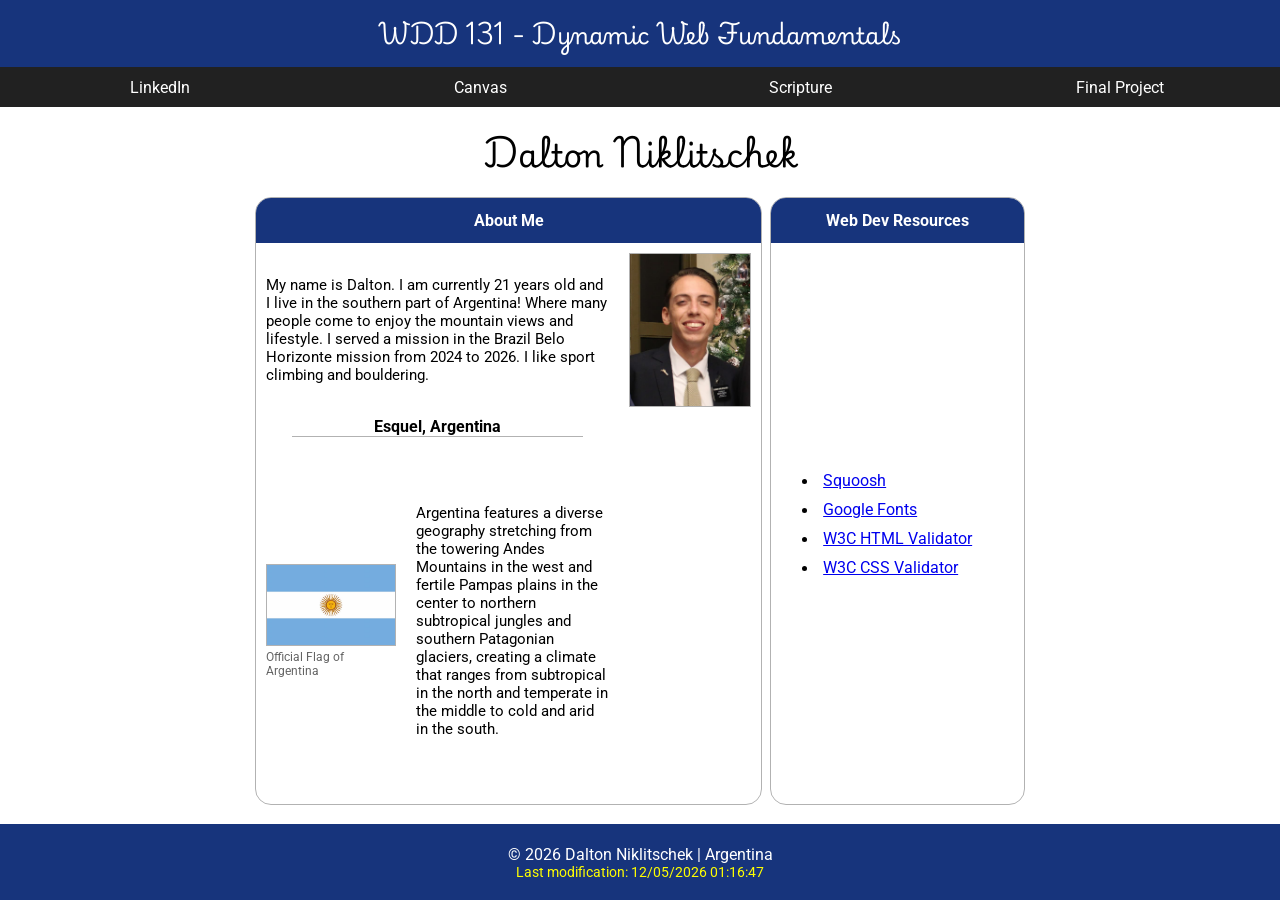
<file: index.html>
<!DOCTYPE html>
<html lang="en">

<head>
    <meta charset="UTF-8">
    <meta name="viewport" content="width=device-width, initial-scale=1.0">
    <title>WDD 131 – Dynamic Web Fundamentals – Dalton Niklitschek</title>
    <meta name="description" content="WDD 131 – Dynamic Web Fundamentals Index Page | Dalton Niklitschek">
    <meta name="author" content="Dalton Niklitschek">
    <link rel="stylesheet" href="styles/base.css">
    <script src="scripts/getdates.js" defer></script>

    <link rel="preconnect" href="https://fonts.googleapis.com">
    <link rel="preconnect" href="https://fonts.gstatic.com" crossorigin>
    <link
        href="https://fonts.googleapis.com/css2?family=Playwrite+IT+Trad:wght@100..400&family=Roboto:wght@350&display=swap"
        rel="stylesheet">
</head>

<body>
    <header>
        <div class="header-title">
            <span id="course-title">WDD 131 - Dynamic Web Fundamentals</span>
        </div>
        <nav>
            <a href="https://www.linkedin.com/in/jocinik/">LinkedIn</a>
            <a href="https://byupw.instructure.com/">Canvas</a>
            <a href="https://www.churchofjesuschrist.org/study/scriptures/bofm/2-ne/32?lang=eng&id=p3#p3">Scripture</a>
            <a href="#">Final Project</a>
        </nav>
    </header>
    <main>
        <h1>Dalton Niklitschek</h1>
        <section class="card">
            <h2>About Me</h2>

            <p class="bio-text">
                My name is Dalton. I am currently 21 years old and I live in the southern part of Argentina! Where many
                people come to enjoy the mountain views and lifestyle. I served a mission in the Brazil Belo Horizonte
                mission from 2024 to 2026. I like sport climbing and bouldering.
            </p>
            <img src="images/portrait.jpg" alt="Portrait of Dalton Niklitschek" class="portrait-image">
            <h3 class="location-title">Esquel, Argentina</h3>

            <div class="flag-container">
                <figure>
                    <img src="images/argentina-flag.jpg" alt="Flag of Argentina">
                    <figcaption>Official Flag of Argentina</figcaption>
                </figure>
            </div>
            <p class="country-text">
                Argentina features a diverse geography stretching from the towering Andes Mountains in the west and
                fertile Pampas plains in the center to northern subtropical jungles and southern Patagonian glaciers,
                creating a climate that ranges from subtropical in the north and temperate in the middle to cold and
                arid in the south.
            </p>
        </section>
        <section class="card">
            <h4>Web Dev Resources</h4>
            <ul>
                <li><a href="https://squoosh.app/">Squoosh</a></li>
                <li><a href="https://fonts.google.com/">Google Fonts</a></li>
                <li><a href="https://validator.w3.org/">W3C HTML Validator</a></li>
                <li><a href="https://jigsaw.w3.org/css-validator/">W3C CSS Validator</a></li>
            </ul>
        </section>
    </main>
    <footer>
        <p>© <span id="currentyear"></span> Dalton Niklitschek | Argentina</p>
        <p id="lastModified">Hola</p>
    </footer>
</body>

</html>
</file>
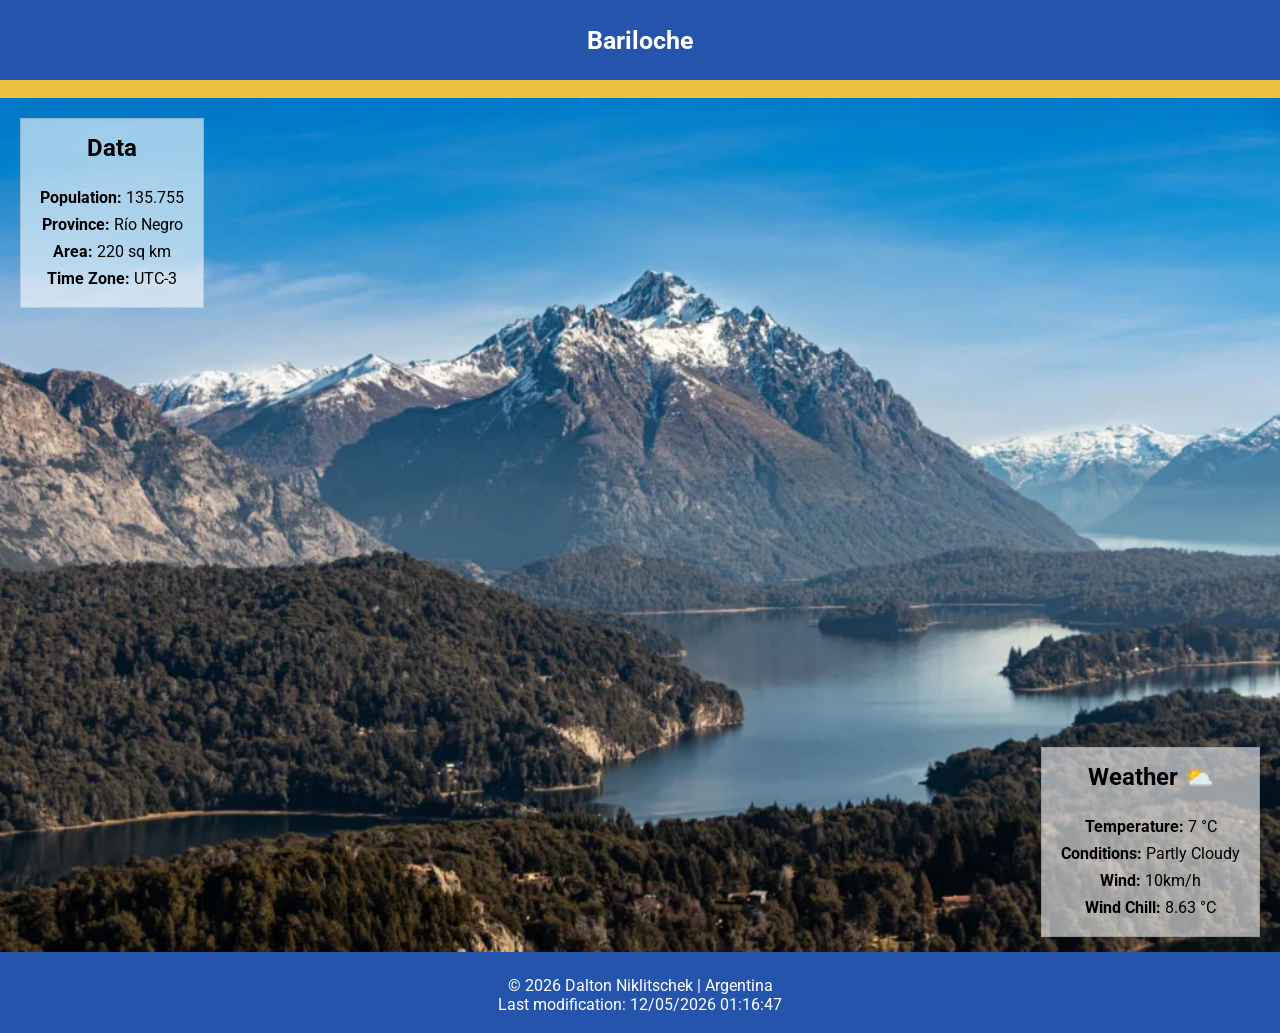
<file: place.html>
<!DOCTYPE html>
<html lang="en">

<head>
    <meta charset="UTF-8">
    <meta name="viewport" content="width=device-width, initial-scale=1.0">
    <title>WDD 131 – Bariloche – Dalton Niklitschek</title>
    <meta name="description"
        content="This page contains information about Bariloche, Argentina. A city where the author has lived.">
    <meta name="author" content="Dalton Niklitschek">

    <link rel="stylesheet" href="styles/place.css">
    <link rel="stylesheet" href="styles/place-large.css">
    <script src="scripts/place.js" defer></script>
    <script src="scripts/getdates.js" defer></script>

    <link rel="preconnect" href="https://fonts.googleapis.com">
    <link rel="preconnect" href="https://fonts.gstatic.com" crossorigin>
    <link
        href="https://fonts.googleapis.com/css2?family=Playwrite+IT+Trad:wght@100..400&family=Roboto:wght@350&display=swap"
        rel="stylesheet">
</head>

<body>
    <header>
        <p><strong>Bariloche</strong></p>
    </header>
    <div id="upper-separator"></div>
    <main>
        <div class="hero-div">
            <picture>
                <source media="(min-width: 500px)" srcset="images/hero-large.webp">
                <img src="images/hero-small.webp" alt="Panoramic View of the Nahuel Huapi lake">
            </picture>
        </div>
        <div id="lower-separator"></div>
        <div class="info-div">
            <div class="data-box">
                <h1>Data</h1>
                <p><strong>Population: </strong>135.755</p>
                <p><strong>Province: </strong>Río Negro</p>
                <p><strong>Area: </strong>220 sq km</p>
                <p><strong>Time Zone: </strong>UTC-3</p>
            </div>
            <div class="weather-box">
                <h2>Weather</h2>
                <img id="weather-icon" src="images/weather-icon.svg" alt="Sun partially covered by clouds" width="50">
                <p><strong>Temperature: </strong>7 °C</p>
                <p><strong>Conditions: </strong>Partly Cloudy</p>
                <p><strong>Wind: </strong>10km/h</p>
                <p><strong>Wind Chill: </strong><span id="wind-chill-factor">Could not load</span></p>
            </div>
        </div>
    </main>
    <footer>
        <p>© <span id="currentyear"></span> Dalton Niklitschek | Argentina</p>
        <p id="lastModified">Hola</p>
    </footer>
</body>

</html>
</file>
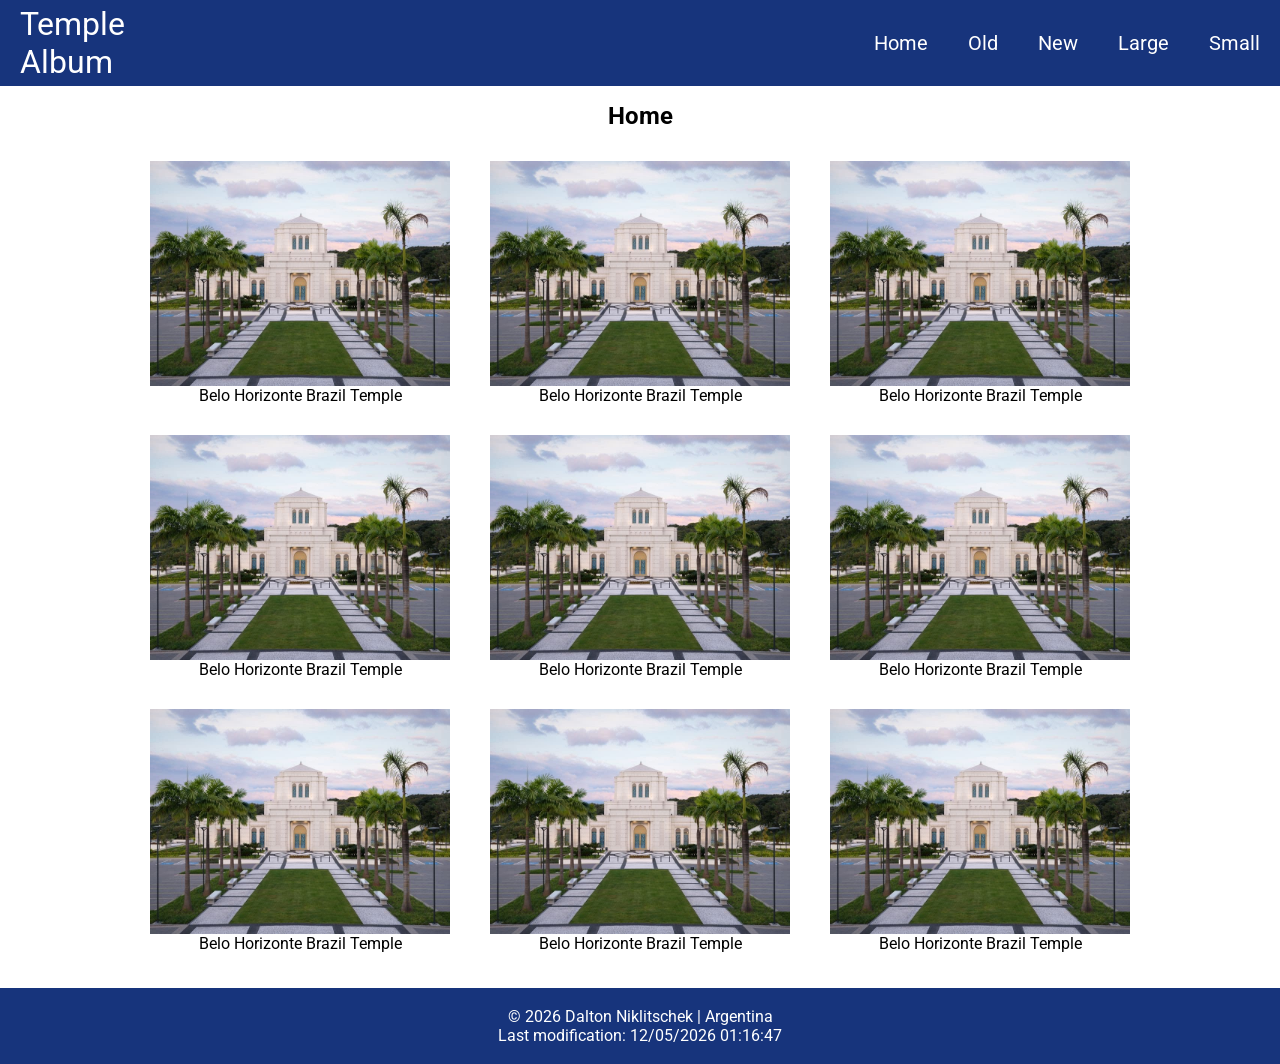
<file: temples.html>
<!DOCTYPE html>
<html lang="en">

<head>
    <meta charset="UTF-8">
    <meta name="viewport" content="width=device-width, initial-scale=1.0">
    <title>WDD 131 – Temple Album – Dalton Niklitschek</title>
    <meta name="description"
        content="This page contains beautiful and unique temple pictures that were NOT taken by the author">
    <meta name="author" content="Dalton Niklitschek">

    <link rel="stylesheet" href="styles/temples.css">
    <link rel="stylesheet" href="styles/temples-large.css">
    <script src="scripts/temples.js" defer></script>
    <script src="scripts/getdates.js" defer></script>

    <link rel="preconnect" href="https://fonts.googleapis.com">
    <link rel="preconnect" href="https://fonts.gstatic.com" crossorigin>
    <link
        href="https://fonts.googleapis.com/css2?family=Playwrite+IT+Trad:wght@100..400&family=Roboto:wght@350&display=swap"
        rel="stylesheet">
</head>

<body>
    <header>
        <p>Temple Album</p>
        <button id="menu" aria-label="Navigation Menu"></button>
        <nav>
            <a href="#">Home</a>
            <a href="#">Old</a>
            <a href="#">New</a>
            <a href="#">Large</a>
            <a href="#">Small</a>
        </nav>
    </header>
    <main>
        <h1>Home</h1>
        <figure>
            <img src="images/belo-horizonte-temple.jpg" alt="Belo Horizonte Brazil Temple">
            <figcaption>Belo Horizonte Brazil Temple</figcaption>
        </figure>
        <figure>
            <img src="images/belo-horizonte-temple.jpg" alt="Belo Horizonte Brazil Temple">
            <figcaption>Belo Horizonte Brazil Temple</figcaption>
        </figure>
        <figure>
            <img src="images/belo-horizonte-temple.jpg" alt="Belo Horizonte Brazil Temple">
            <figcaption>Belo Horizonte Brazil Temple</figcaption>
        </figure>
        <figure>
            <img src="images/belo-horizonte-temple.jpg" alt="Belo Horizonte Brazil Temple">
            <figcaption>Belo Horizonte Brazil Temple</figcaption>
        </figure>
        <figure>
            <img src="images/belo-horizonte-temple.jpg" alt="Belo Horizonte Brazil Temple">
            <figcaption>Belo Horizonte Brazil Temple</figcaption>
        </figure>
        <figure>
            <img src="images/belo-horizonte-temple.jpg" alt="Belo Horizonte Brazil Temple">
            <figcaption>Belo Horizonte Brazil Temple</figcaption>
        </figure>
        <figure>
            <img src="images/belo-horizonte-temple.jpg" alt="Belo Horizonte Brazil Temple">
            <figcaption>Belo Horizonte Brazil Temple</figcaption>
        </figure>
        <figure>
            <img src="images/belo-horizonte-temple.jpg" alt="Belo Horizonte Brazil Temple">
            <figcaption>Belo Horizonte Brazil Temple</figcaption>
        </figure>
        <figure>
            <img src="images/belo-horizonte-temple.jpg" alt="Belo Horizonte Brazil Temple">
            <figcaption>Belo Horizonte Brazil Temple</figcaption>
        </figure>
    </main>
    <footer>
        <p>© <span id="currentyear"></span> Dalton Niklitschek | Argentina</p>
        <p id="lastModified">Hola</p>
    </footer>
</body>

</html>
</file>
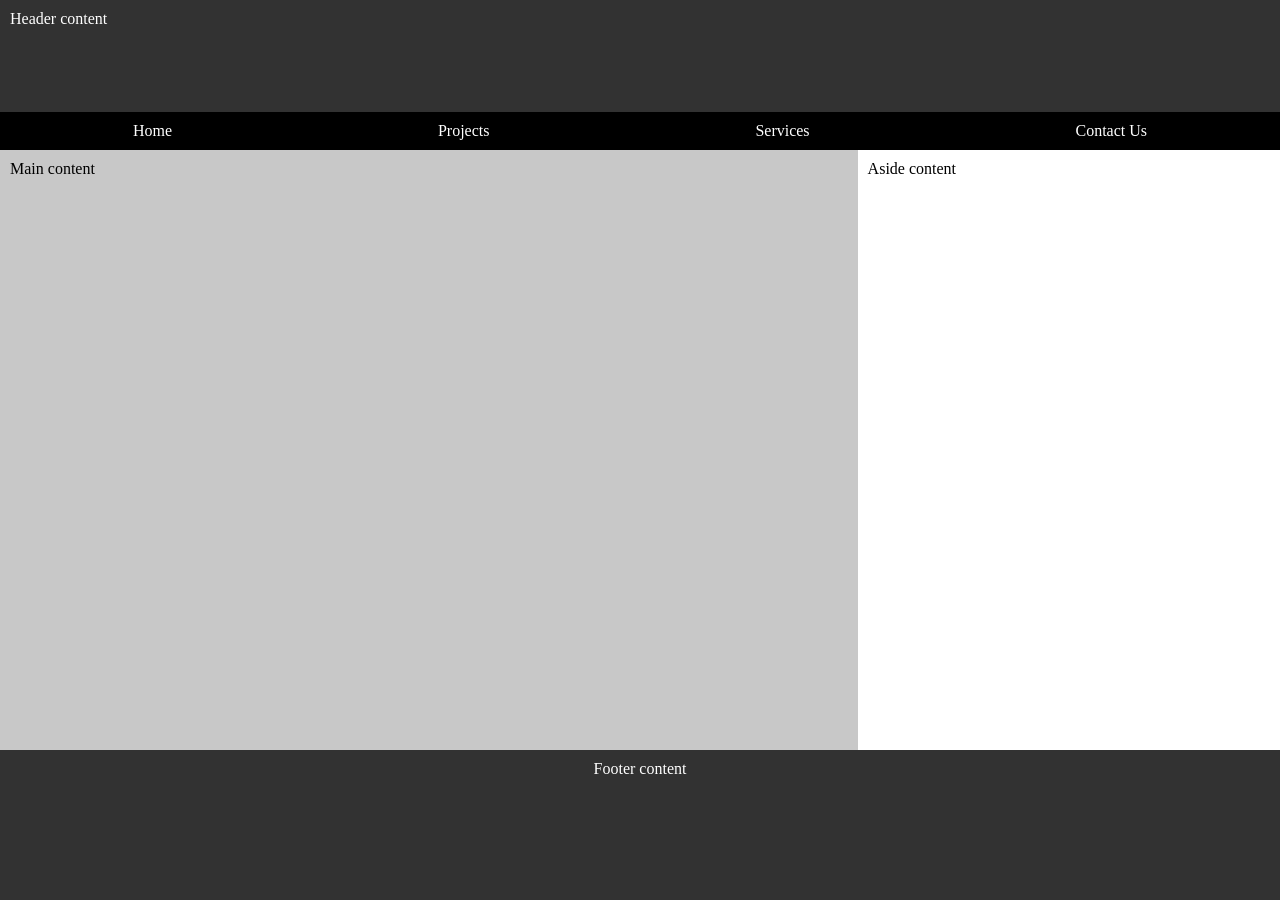
<file: week01/basic-layout.html>
<!DOCTYPE html>
<html lang="en">

<head>
    <meta charset="UTF-8">
    <meta name="viewport" content="width=device-width, initial-scale=1.0">
    <title>Dalton Niklitschek | WDD 131</title>
    <link rel="stylesheet" href="styles/layout.css">
</head>

<body>
    <header>
        <p>Header content</p>
        <nav>
            <a href="">Home</a>
            <a href="">Projects</a>
            <a href="">Services</a>
            <a href="">Contact Us</a>
        </nav>
    </header>

    <main>
        <p>Main content</p>
    </main>

    <aside>
        <p>Aside content</p>
    </aside>

    <footer>
        <p>Footer content</p>
    </footer>
</body>

</html>
</file>
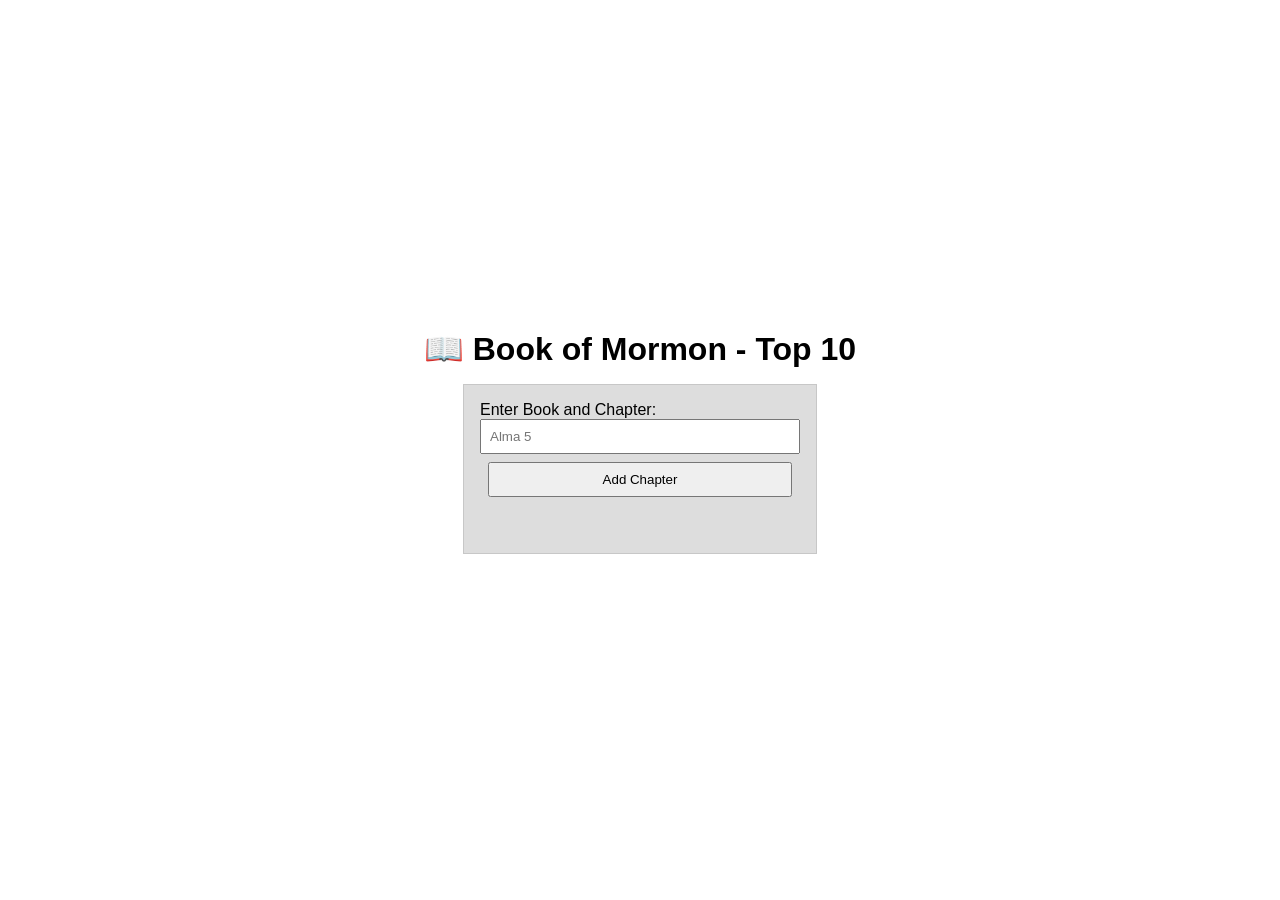
<file: week02/bom.html>
<!DOCTYPE html>
<html lang="en">

<head>
    <meta charset="UTF-8">
    <meta name="viewport" content="width=device-width, initial-scale=1.0">
    <title>Book of Mormon Application</title>
    <link rel="stylesheet" href="styles/bom.css">
    <script src="scripts/bom.js" defer></script>
</head>

<body>
    <h1>📖 Book of Mormon - Top 10</h1>
    <main>
        <label for="favchap">Enter Book and Chapter: </label>
        <input type="text" id="favchap" placeholder="Alma 5">
        <button type="submit">Add Chapter</button>
        <ul id="list"></ul>
    </main>
</body>

</html>
</file>
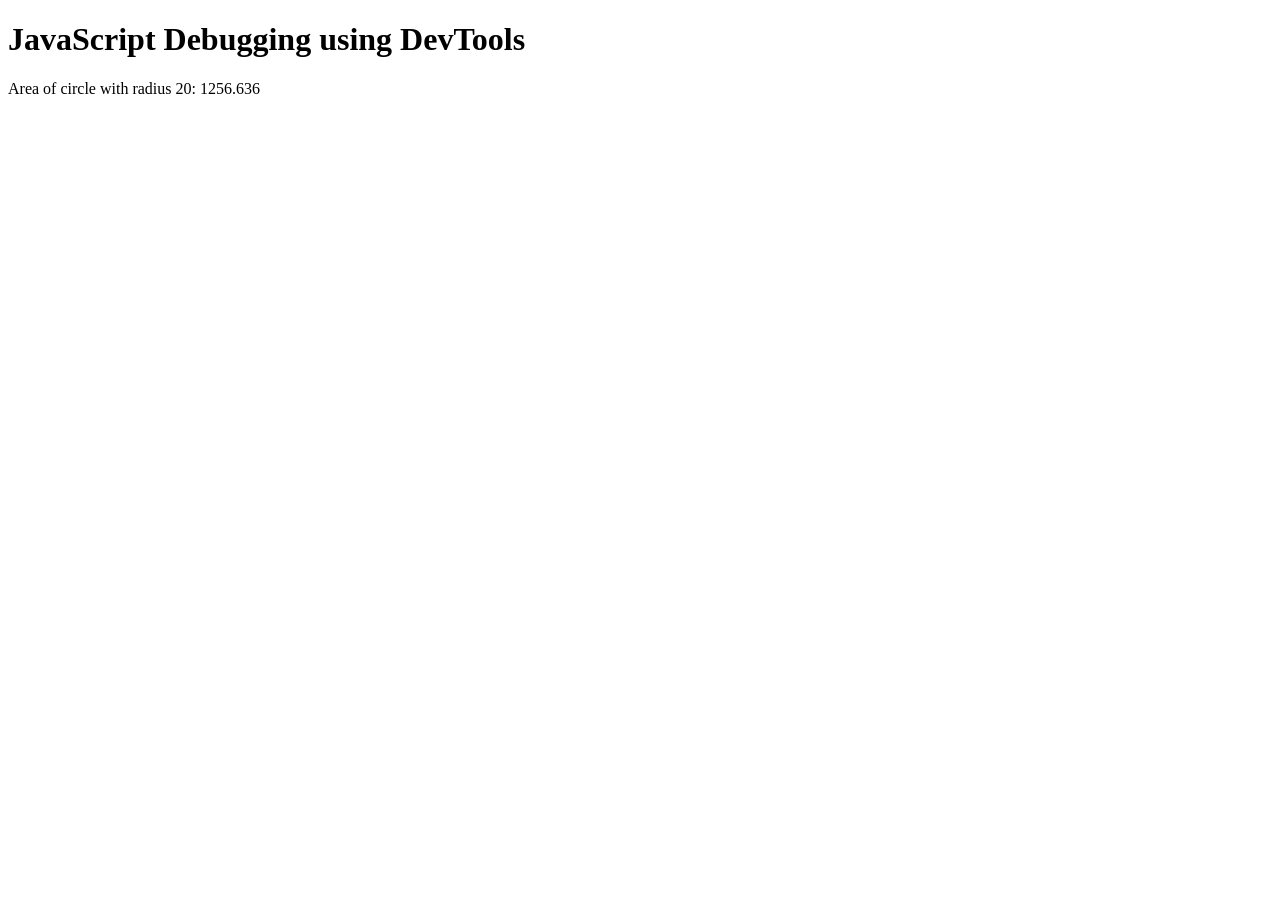
<file: week02/debugging.html>
<!DOCTYPE html>
<html lang="en">

<head>
    <meta charset="UTF-8">
    <meta name="viewport" content="width=device-width, initial-scale=1.0">
    <title>Document</title>
    <script src="scripts/debugging.js" defer></script>
</head>

<body>
    <h1>JavaScript Debugging using DevTools</h1>
    <p>Area of circle with radius <span id="radius"></span>: <span id="area"></span></p>
</body>

</html>
</file>
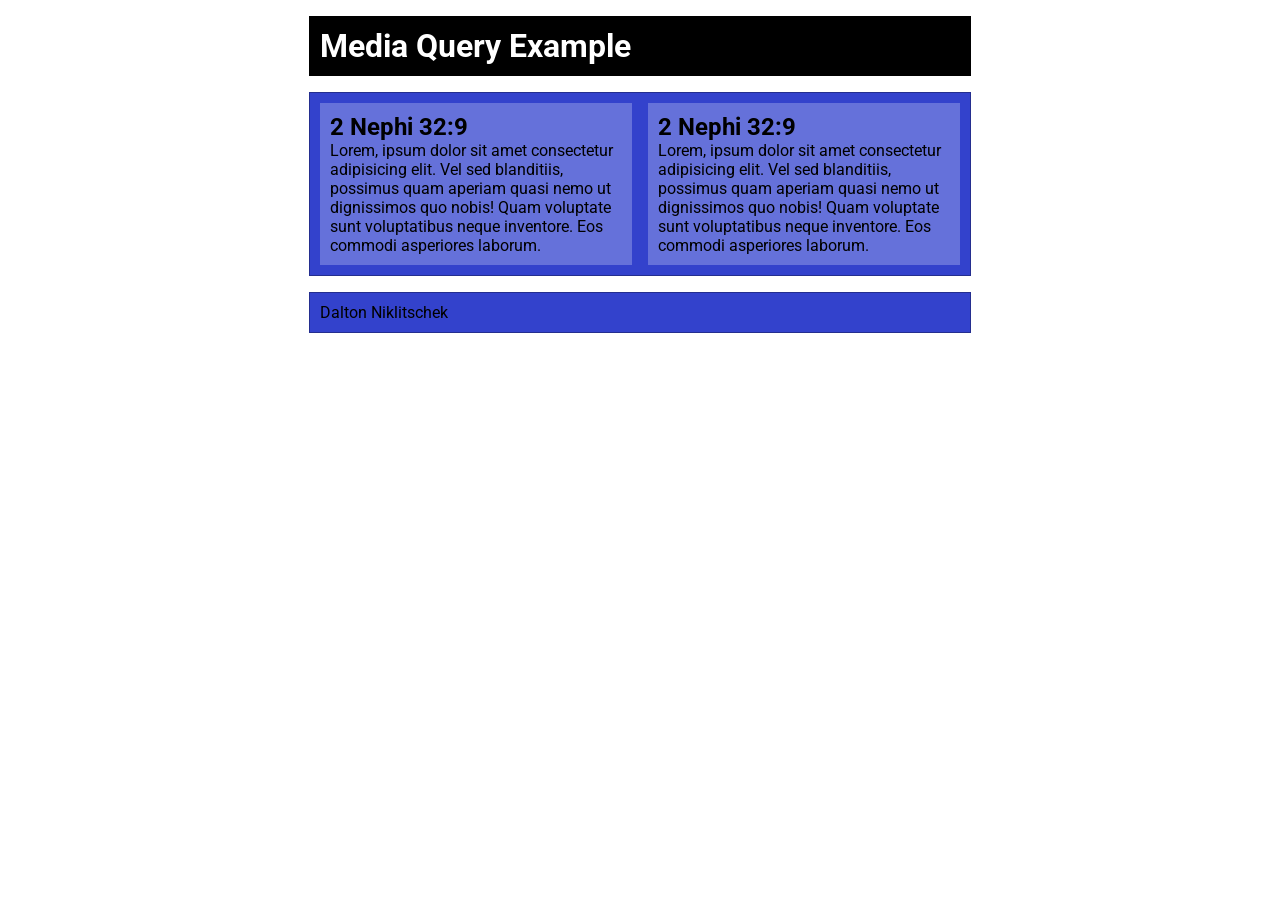
<file: week02/media-query.html>
<!DOCTYPE html>
<html lang="en">

<head>
    <meta charset="UTF-8">
    <meta name="viewport" content="width=device-width, initial-scale=1.0">
    <title>Media Query Example</title>
    <meta name="description" content="">
    <meta name="author" content="">

    <link rel="preconnect" href="https://fonts.googleapis.com">
    <link rel="preconnect" href="https://fonts.gstatic.com" crossorigin>
    <link href="https://fonts.googleapis.com/css2?family=Roboto:ital,wght@0,100..900;1,100..900&display=swap"
        rel="stylesheet">

    <link rel="stylesheet" href="styles/media-query.css">
    <link rel="stylesheet" href="styles/media-query-large.css">
</head>

<body>
    <header>
        <h1>Media Query Example</h1>
    </header>
    <main>
        <section>
            <h2>2 Nephi 32:9</h2>
            <p>Lorem, ipsum dolor sit amet consectetur adipisicing elit. Vel sed blanditiis, possimus quam aperiam
                quasi nemo ut dignissimos quo nobis! Quam voluptate sunt voluptatibus neque inventore. Eos commodi
                asperiores laborum.</p>
        </section>
        <section>
            <h2>2 Nephi 32:9</h2>
            <p>Lorem, ipsum dolor sit amet consectetur adipisicing elit. Vel sed blanditiis, possimus quam aperiam
                quasi nemo ut dignissimos quo nobis! Quam voluptate sunt voluptatibus neque inventore. Eos commodi
                asperiores laborum.</p>
        </section>
    </main>
    <footer>Dalton Niklitschek</footer>

</body>

</html>
</file>
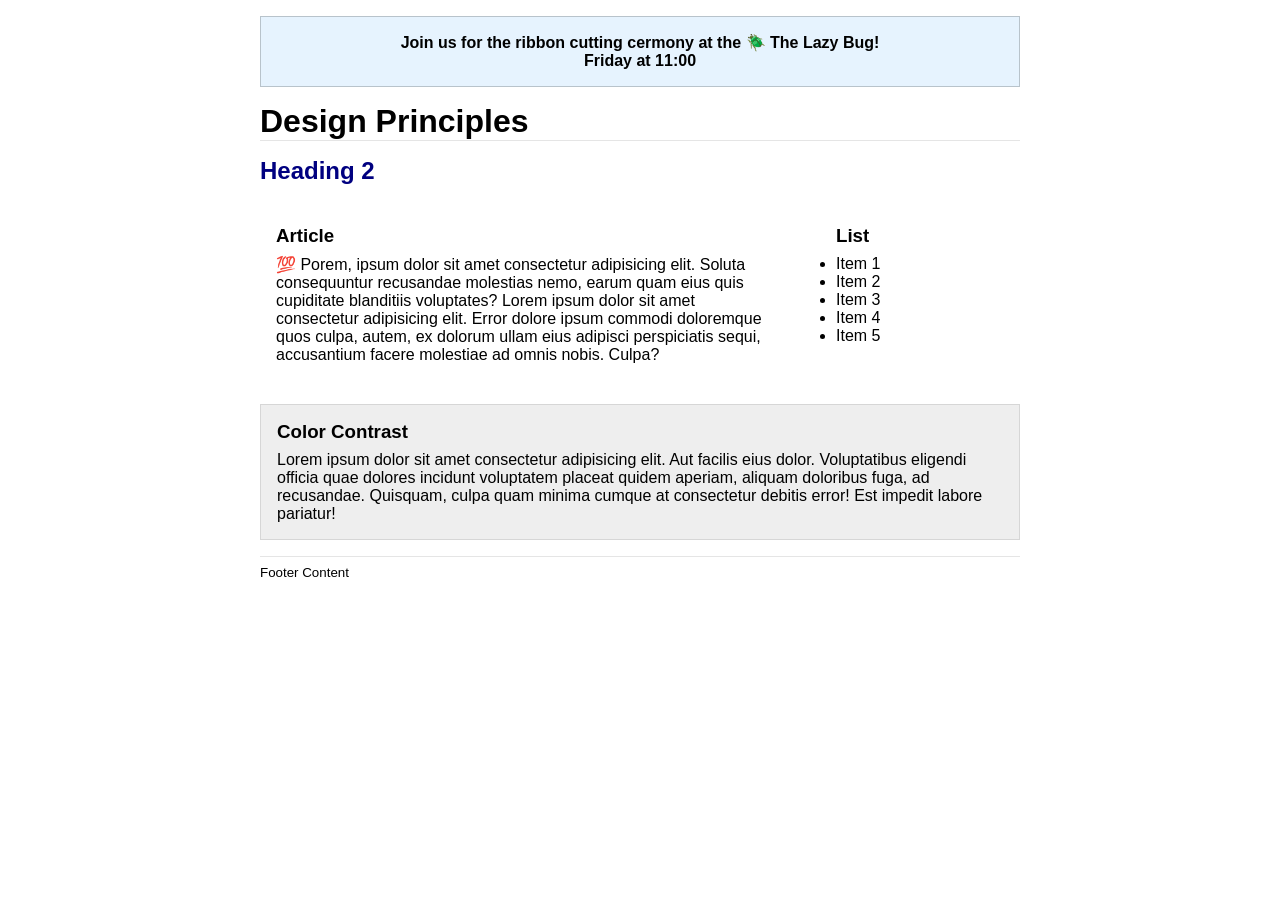
<file: week03/design.html>
<!DOCTYPE html>
<html lang="en">

<head>
    <meta charset="UTF-8">
    <meta name="viewport" content="width=device-width, initial-scale=1.0">
    <title>Document</title>

    <link rel="stylesheet" href="styles/design.css">
</head>

<body>
    <header>
        <div class="banner">Join us for the ribbon cutting cermony at the 🪲 The Lazy Bug!<br>Friday at 11:00</div>
        <h1>Design Principles</h1>
    </header>
    <main>
        <h2>Heading 2</h2>
        <section>
            <h3>Article</h3>
            <article>
                <p>💯 Porem, ipsum dolor sit amet consectetur adipisicing elit. Soluta consequuntur recusandae molestias
                    nemo, earum quam eius quis cupiditate blanditiis voluptates? Lorem ipsum dolor sit amet consectetur
                    adipisicing elit. Error dolore ipsum commodi doloremque quos culpa, autem, ex dolorum ullam eius
                    adipisci perspiciatis sequi, accusantium facere molestiae ad omnis nobis. Culpa?</p>
            </article>
        </section>
        <section>
            <h3>List</h3>
            <ul>
                <li>Item 1</li>
                <li>Item 2</li>
                <li>Item 3</li>
                <li>Item 4</li>
                <li>Item 5</li>
            </ul>
        </section>
        <div class="callout">
            <h3>Color Contrast</h3>
            <p>Lorem ipsum dolor sit amet consectetur adipisicing elit. Aut facilis eius dolor. Voluptatibus eligendi
                officia quae dolores incidunt voluptatem placeat quidem aperiam, aliquam doloribus fuga, ad recusandae.
                Quisquam, culpa quam minima cumque at consectetur debitis error! Est impedit labore pariatur!</p>
        </div>
    </main>
    <footer>
        Footer Content
    </footer>
</body>

</html>
</file>
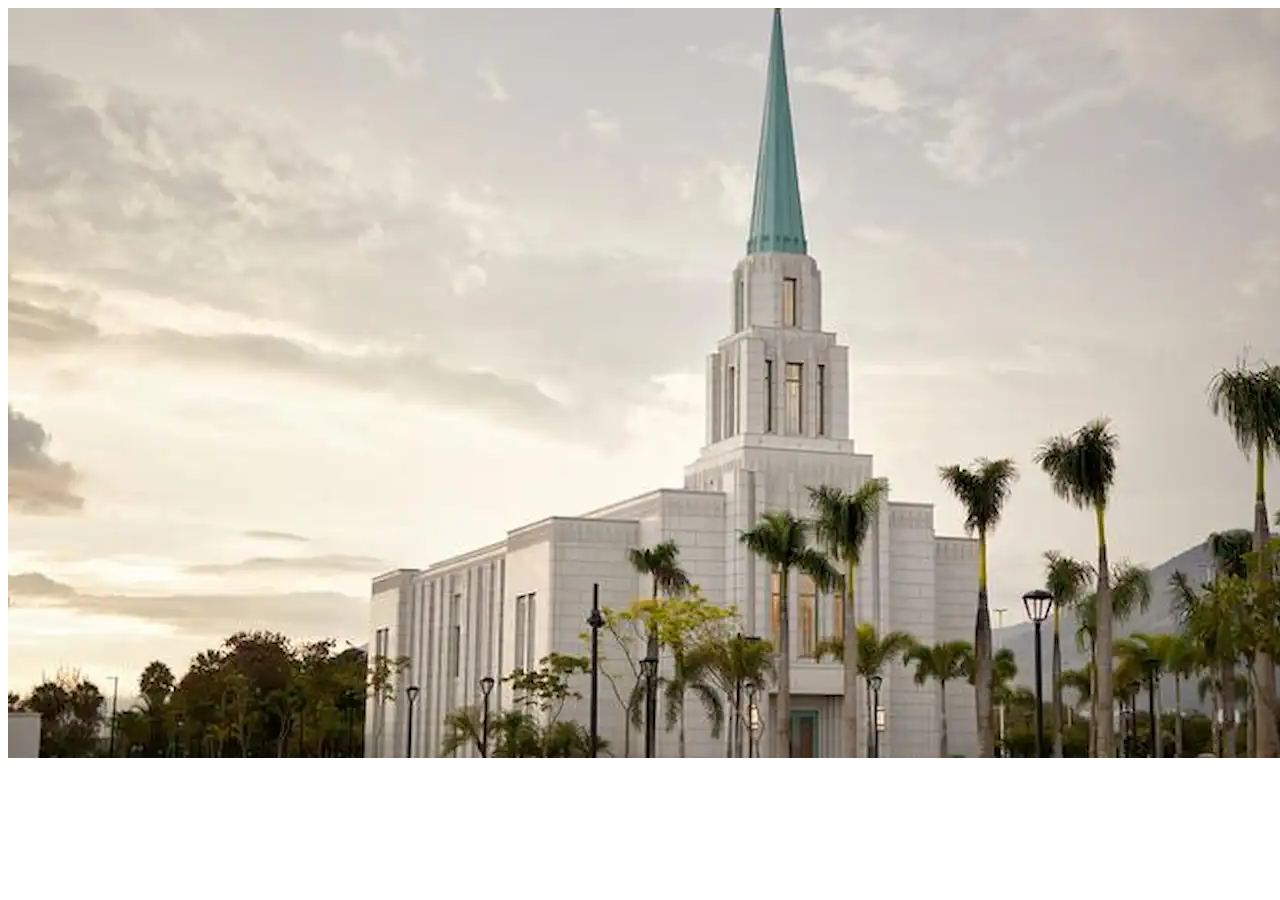
<file: week03/responsive-images.html>
<!DOCTYPE html>
<html lang="en">

<head>
    <meta charset="UTF-8">
    <meta name="viewport" content="width=device-width, initial-scale=1.0">
    <title>Document</title>
</head>

<body>
    <main>
        <div class="hero">
            <picture>
                <source media="(min-width: 1000px)" srcset="images/hero-large.webp">
                <source media="(min-width: 500px)" srcset="images/hero-medium.webp">
                <img src="images/hero-small.webp" alt="Rio de Janeiro Temple" width="1500" height="750">
            </picture>
        </div>
    </main>
</body>

</html>
</file>
<file: styles/base.css>
:root {
    --primary-font: "Roboto", sans-serif;
    --accent-font: "Playwrite IT Trad", cursive;
    --primary-color: rgb(23, 52, 124);
}

* {
    margin: 0;
    padding: 0;
}

body {
    display: flex;
    height: 100vh;
    flex-direction: column;
}

p,
h2,
h4,
a,
figcaption {
    font-family: var(--primary-font);
}

p,
h2,
h3,
h4,
a {
    font-size: 16px;
}

header {
    display: flex;
    background-color: var(--primary-color);
    flex-direction: column;
    justify-content: space-between;
    align-items: center;
}

header span {
    display: block;
    font-family: var(--accent-font);
    font-size: 23px;
    padding: 12px;
    color: rgb(255 255 255);
}

header nav {
    display: flex;
    height: 40px;
    width: 100%;
    background-color: rgb(33, 33, 33);
}

header nav a {
    display: flex;
    justify-content: center;
    align-items: center;
    height: 100%;
    width: 100%;
    text-decoration: none;
    color: rgb(255 255 255);
}

header nav a:hover {
    text-decoration: overline;
}

main {
    flex: 1;
    display: grid;
    width: 60vw;
    grid: auto 1fr / 2fr 1fr;
    column-gap: 10px;
    align-self: center;
    justify-content: center;
    justify-items: center;
    align-items: center;
    padding-bottom: 20px;
}

main h1 {
    font-family: var(--accent-font);
    grid-column: 1/3;
    padding: 16px 0px;
    font-size: 32px;
}

footer {
    display: flex;
    height: 76px;
    background-color: var(--primary-color);
    flex-direction: column;
    justify-content: center;
    align-items: center;
}

footer p {
    color: rgb(255 255 255);
}

.header-title {
    flex: 1;
    display: flex;
    flex-direction: column;
    justify-content: center;
}

.card {
    display: grid;
    grid: repeat(3, max-content) 1fr / repeat(4, 1fr);
    width: 100%;
    height: 100%;
    border: 1px solid rgb(0 0 0 / 0.3);
    border-radius: 16px;
    overflow: hidden;
    justify-items: center;
    align-items: center;
}

.card h2,
.card h4 {
    grid-column: 1/5;
    grid-row: 1/2;
    display: flex;
    justify-content: center;
    align-items: center;
    width: 100%;
    padding: 13px;
    background-color: var(--primary-color);
    color: rgb(255 255 255);
}

.card ul {
    grid-column: 1/5;
    grid-row: 2/-1;
    display: flex;
    flex-direction: column;
    justify-content: center;
}

.card ul li {
    padding: 5px;
}

.portrait-image {
    grid-column: 4/5;
    grid-row: 2/3;
    border: 1px solid rgb(0 0 0 / 0.3);
    width: 120px;
    margin: 10px;
}

.flag-container {
    grid-column: 1/2;
    grid-row: 4/5;
    margin: 10px;
}

.flag-container img {
    width: 128px;
    border: 1px solid rgb(0 0 0 / 0.3);
}

.flag-container figcaption {
    font-size: 12px;
    color: rgb(100, 100, 100);
}

.bio-text {
    grid-column: 1/4;
    grid-row: 2/3;
    margin: 10px;
    font-size: 15px;
}

.location-title {
    grid-column: 1/4;
    grid-row: 3/4;
    font-family: var(--primary-font);
    border-bottom: 1px solid rgb(0 0 0 / 0.3);
    width: 80%;

    display: flex;
    justify-content: center;
    text-align: center;
}

.country-text {
    grid-column: 2/4;
    grid-row: 4/5;
    margin: 10px;
    font-size: 15px;
}

#lastModified {
    font-size: 14px;
    color: rgb(255, 255, 0);
}
</file>
<file: styles/place.css>
:root {
    --celeste: rgb(37, 84, 172);
    --amarillo: rgb(234, 194, 63);
    --primary-font: "Roboto", sans-serif;
}

* {
    margin: 0;
    padding: 0;
}

p,
h1,
h2 {
    font-family: var(--primary-font);
    font-size: 16px;
}

header {
    display: grid;
    width: 100%;
    height: 80px;
    background-color: var(--celeste);
    align-items: center;
    justify-content: center;
}

header p {
    font-size: 25px;
    color: rgb(255, 255, 255);
}

.hero-div picture,
.hero-div img {
    display: block;
    width: 100%;
}

.hero-div img {
    height: auto;
}

.data-box,
.weather-box {
    display: flex;
    flex-direction: column;
    align-items: center;
    padding: 15px;
    border: 1px solid rgb(0 0 0 / 0.1);
    height: fit-content;
}

.info-div p {
    padding: 4px;
}

.info-div h1,
.info-div h2 {
    font-size: 24px;
    margin-bottom: 22px;
}

#weather-icon {
    margin-bottom: 22px;
}

footer {
    display: flex;
    height: 76px;
    background-color: var(--celeste);
    flex-direction: column;
    justify-content: center;
    align-items: center;
}

footer p {
    color: rgb(255 255 255);
}

#upper-separator {
    background-color: var(--amarillo);
    height: 18px;
}

#lower-separator {
    background-color: var(--celeste);
    height: 5px;
}
</file>
<file: styles/place-large.css>
@media (min-width: 500px) {
    main {
        position: relative;
    }

    .info-div {
        display: flex;
        position: absolute;
        top: 20px;
        left: 20px;
        right: 20px;
        bottom: 20px;
        justify-content: space-between;
    }

    .weather-box {
        align-self: flex-end;
    }

    .data-box,
    .weather-box {
        background: rgb(255 255 255 / 60%);
    }

    .weather-box {
        bottom: 20px;
    }

    .weather-box h2::after {
        content: " ⛅";
    }

    #weather-icon {
        display: none;
    }
}
</file>
<file: styles/temples.css>
:root {
    --primary-font: "Roboto", sans-serif;
    --primary-color: rgb(23, 52, 124);
}

* {
    margin: 0;
    padding: 0;
}

p,
h2,
h4,
a,
figcaption {
    font-family: var(--primary-font);
}

p,
h2,
h3,
h4,
a {
    font-size: 16px;
}

header {
    display: flex;
    background-color: var(--primary-color);
    min-height: 86px;
    justify-content: space-between;
    align-items: center;
}

header p {
    color: rgb(255 255 255);
    font-size: 32px;
    margin-left: 20px;
    min-width: 205px;
}

#menu {
    font-size: 40px;
    border: 0;
    background: none;
    color: rgb(255 255 255);
    position: absolute;
    top: 12px;
    right: 20px;
}

#menu::before {
    content: "☰";
}

#menu.open::before {
    content: "X";
}

header nav {
    background-color: var(--primary-color);
    display: none;
    justify-content: flex-end;
    flex-direction: column;
    width: 100%;
}

header nav a {
    display: flex;
    justify-content: center;
    align-items: center;
    text-decoration: none;
    color: rgb(255 255 255);
    font-size: 20px;
    padding: 20px;
    max-width: 50vw;
}

header nav a:hover {
    text-decoration: overline;
}

.open {
    display: flex;
}

p.open {
    display: none;
}

header nav.open {
    align-items: center;
}

main {
    display: grid;
    max-width: 800px;
    margin: 0 auto;
    grid: 1fr / 1fr;
    column-gap: 10px;
    align-self: center;
    justify-content: center;
    justify-items: center;
    align-items: center;
    padding-bottom: 20px;
}

main h1 {
    font-family: var(--primary-font);
    grid-column: 1/-1;
    padding: 16px 0px;
    font-size: 24px;
}

figure {
    display: flex;
    flex-direction: column;
    align-items: center;
    margin: 15px;
}

figure img {
    max-width: 300px;
}

footer {
    display: flex;
    height: 76px;
    background-color: var(--primary-color);
    flex-direction: column;
    justify-content: center;
    align-items: center;
}

footer p {
    color: rgb(255 255 255);
}
</file>
<file: styles/temples-large.css>
@media screen and (min-width: 670px) {

    main {
        grid-template-columns: 1fr 1fr;
    }

    header nav {
        flex-direction: row;
        display: flex;
    }

    #menu {
        display: none;
    }
}

@media screen and (min-width: 1040px) {
    main {
        grid-template-columns: 1fr 1fr 1fr;
    }
}
</file>
<file: week01/styles/layout.css>
* {
    margin: 0;
    padding: 0;
}

body {
    display: grid;
    grid-template: auto 1fr auto / auto 1fr auto;
    min-height: 100vh;
}

p {
    padding: 10px;
}

header {
    display: flex;
    flex-direction: column;
    justify-content: space-between;
    background-color: rgb(50 50 50);
    grid-column: 1/4;
    grid-row: 1/2;
    height: 150px;
}

header p {
    color: white;
}

header nav {
    display: flex;
    background-color: black;
    justify-content: space-around;
}

header nav a {
    text-decoration: none;
    color: white;
    padding: 10px;
}

main {
    background-color: rgb(200 200 200);
    grid-column: 1/3;
    grid-row: 2/3;
}

aside {
    background-color: white;
    grid-column: 3/4;
    grid-row: 2/3;
    min-width: 33vw;
}

footer {
    display: flex;
    justify-content: center;
    background-color: rgb(50 50 50);
    grid-column: 1/4;
    grid-row: 3/4;
    height: 150px;
}

footer p {
    color: white;
}
</file>
<file: week02/styles/bom.css>
* {
    margin: 0;
    padding: 0;
}

body {
    height: 100vh;
    display: flex;
    flex-direction: column;
    align-items: center;
    justify-content: center;
    font-family: Acme, Arial, sans-serif;
}

h1 {
    font-size: 1.5rem;
}

main {
    margin: 1rem auto;
    border: 1px solid rgb(0 0 0 / 0.1);
    padding: 1rem;
    background-color: #ddd;
    display: flex;
    flex-direction: column;
}

input,
button {
    padding: 0.5rem;
}

button {
    margin: 0.5rem;
}

.delete {
    width: fit-content;
}

.input {
    display: flex;
    gap: 1rem;
}

.list {
    padding: 0.5rem;
}

ul {
    margin: 1rem;
    list-style: none;
}

li {
    display: flex;
    align-items: center;
    justify-content: space-between;
}

@media only screen and (min-width: 32.5em) {
    h1 {
        font-size: 2rem;
    }

    main {
        width: 320px;
    }
}
</file>
<file: week02/styles/media-query.css>
* {
    margin: 0;
    padding: 0;
}

body {
    font-family: Roboto, sans-serif;
}

header,
main,
footer {
    max-width: 640px;
    margin: 1rem auto;
    border: 1px solid rgb(0 0 0 / 0.3);
    padding: 10px;
    background-color: rgb(51, 66, 204);
}

main {
    display: grid;
    grid-template-columns: auto;
    gap: 1rem;
}

section {
    padding: 10px;
    background-color: rgb(101, 113, 218);
}
</file>
<file: week02/styles/media-query-large.css>
@media screen and (min-width: 500px) {
    header {
        background-color: rgb(0 0 0);
        color: rgb(255 255 255);
    }

    main {
        grid-template-columns: 1fr 1fr;
    }
}
</file>
<file: week03/styles/design.css>
/* Universal Selector */
* {
    box-sizing: border-box;
    margin: 0;
    padding: 0;
}

/* HTML Element Selectors */
body {
    font-family: Roboto, helvetica, sans-serif;
    margin: 1rem;
}

header,
main,
footer {
    max-width: 760px;
    margin: 0 auto;
}

h1 {
    border-bottom: 1px solid rgb(0 0 0 / 0.1);
    margin: 1rem 0;
}

main {
    display: grid;
    grid-template-columns: 1fr 200px;
    grid-gap: 1.5rem;
}

section {
    padding: 1rem;
}

h2 {
    color: navy;
    grid-column: 1/3;
}

h3 {
    margin-bottom: 0.5rem;
}

footer {
    margin-top: 1rem;
    border-top: 1px solid rgb(0 0 0 / 0.1);
    padding: 0.5rem 0;
    font-size: smaller;
}

/* Class Selectors */
.banner {
    border: 1px solid rgb(0 0 0 / 0.2);
    padding: 1rem;
    background-color: rgb(230 243 254 / 1);
    font-weight: 700;
    word-break: break-word;
    text-align: center;
}

.callout {
    border: 1px solid rgb(0 0 0 / 0.1);
    color: #000;
    background-color: #eee;
    grid-column: 1/3;
    padding: 1rem;
}
</file>
